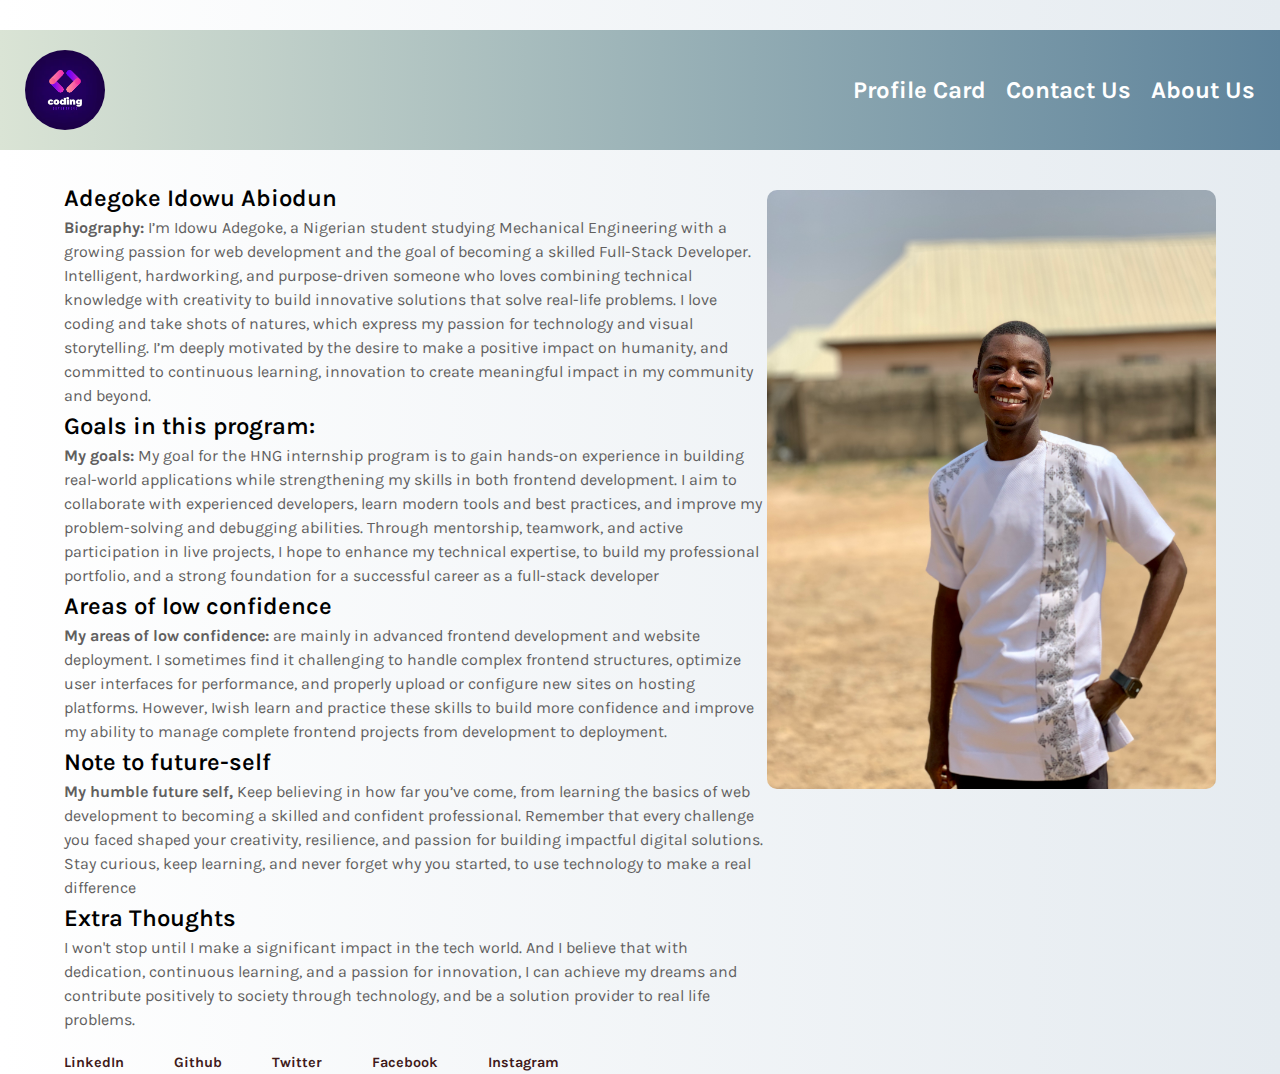
<file: aboutPage/about.html>
<!DOCTYPE html>
<html lang="en">

<head>
    <meta charset="UTF-8">
    <meta name="viewport" content="width=device-width, initial-scale=1.0">
    <link rel="preconnect" href="https://fonts.googleapis.com">
    <link rel="preconnect" href="https://fonts.gstatic.com" crossorigin>
    <link href="https://fonts.googleapis.com/css2?family=Karla:ital,wght@0,200..800;1,200..800&display=swap"
        rel="stylesheet">
    <link rel="stylesheet" href="style.css">
    <title>About Us</title>
</head>

<body>
    <main data-testid="test-about-page">
        <nav>
            <img src="../image/logo.jpg" alt="brand logo" class="logo">
            <ul>
                <li><a href="../index.html">Profile Card</a></li>
                <li><a href="../contactPage/contact.html">Contact Us</a></li>
                <li><a href="about.html">About Us</a></li>
            </ul>
        </nav>
        <div class="main-content">
            <div id="about">
                <section>
                    <h1>Adegoke Idowu Abiodun</h1>
                    <p data-testid="test-about-bio"><strong>Biography:</strong> I’m Idowu Adegoke, a Nigerian student
                        studying Mechanical Engineering with a growing passion for web development and the
                        goal of becoming a skilled Full-Stack Developer. Intelligent, hardworking, and
                        purpose-driven someone who
                        loves combining technical knowledge with creativity to build innovative solutions that solve
                        real-life problems. I love coding and take shots of natures, which express my passion for
                        technology and visual
                        storytelling. I’m deeply
                        motivated by the desire to make a positive impact on humanity, and committed to continuous
                        learning, innovation to create meaningful impact in my community and beyond. </p>
                </section>
                <section>
                    <h2>Goals in this program:</h2>
                    <p data-testid="test-about-goals"> <strong>My goals:</strong> My goal for the HNG internship program
                        is to gain
                        hands-on experience in building real-world applications
                        while strengthening my skills in both frontend development. I aim to collaborate
                        with experienced
                        developers, learn modern tools and best practices, and improve my problem-solving and debugging
                        abilities. Through
                        mentorship, teamwork, and active participation in live projects, I hope to enhance my technical
                        expertise, to build my
                        professional portfolio, and a strong foundation for a successful career as a full-stack
                        developer</p>
                </section>
                <section>
                    <h2>Areas of low confidence</h2>
                    <p data-testid="test-about-confidence"><strong>My areas of low confidence:</strong> are mainly in
                        advanced frontend
                        development and website deployment. I sometimes find it
                        challenging to handle complex frontend structures, optimize user interfaces for performance, and
                        properly upload or
                        configure new sites on hosting platforms. However, Iwish learn and practice these
                        skills to build more
                        confidence and improve my ability to manage complete frontend projects from development to
                        deployment.
                    </p>
                </section>
                <section>
                    <h2>Note to future-self</h2>
                    <p data-testid="test-about-future-note"><strong>My humble future self,</strong> Keep believing in
                        how far you’ve come, from learning the basics of web development to becoming a skilled and
                        confident
                        professional. Remember that every challenge you faced shaped your creativity, resilience, and
                        passion for building
                        impactful digital solutions. Stay curious, keep learning, and never forget why you started, to
                        use technology to make a
                        real difference </p>
                </section>
                <section>
                    <h2>Extra Thoughts</h2>
                    <p class="extraThoughts" data-testid="test-about-extra">I won't stop until I make a significant
                        impact in the tech world. And I believe that with dedication, continuous learning, and a passion
                        for innovation, I can achieve my dreams and contribute positively to society through technology,
                        and be a solution
                        provider to real life problems.
                    </p>
                </section>
                <ul data-testid="test-user-social-links">
                    <li data-testid="test-user-social-linkedIn"><a href="http://www.linkedin.com" target="_blank"
                            rel="noopener noreferrer">LinkedIn</a></li>
                    <li data-testid="test-user-social-github"><a href="https://github.com/adegokeidowu47"
                            target="_blank" rel="noopener noreferrer">Github</a></li>
                    <li data-testid="test-user-social-twitter"><a href="https://x.com/AdegokeIdowu20" target="_blank"
                            rel="noopener noreferrer">Twitter</a></li>
                    <li data-testid="test-user-social-facebook"><a href="http://www.facebook.com" target="_blank"
                            rel="noopener noreferrer">Facebook</a></li>
                    <li data-testid="test-user-social-instagram"><a
                            href="https://www.instagram.com/adegoke8733/?__pwa=1#" target="_blank"
                            rel="noopener noreferrer">Instagram</a></li>
                </ul>
            </div>
            <div id="myImage">
                <img src="../image/IMG_0172.jpeg" alt="Idowu Image">
            </div>
        </div>
    </main>
</body>

</html>
</file>
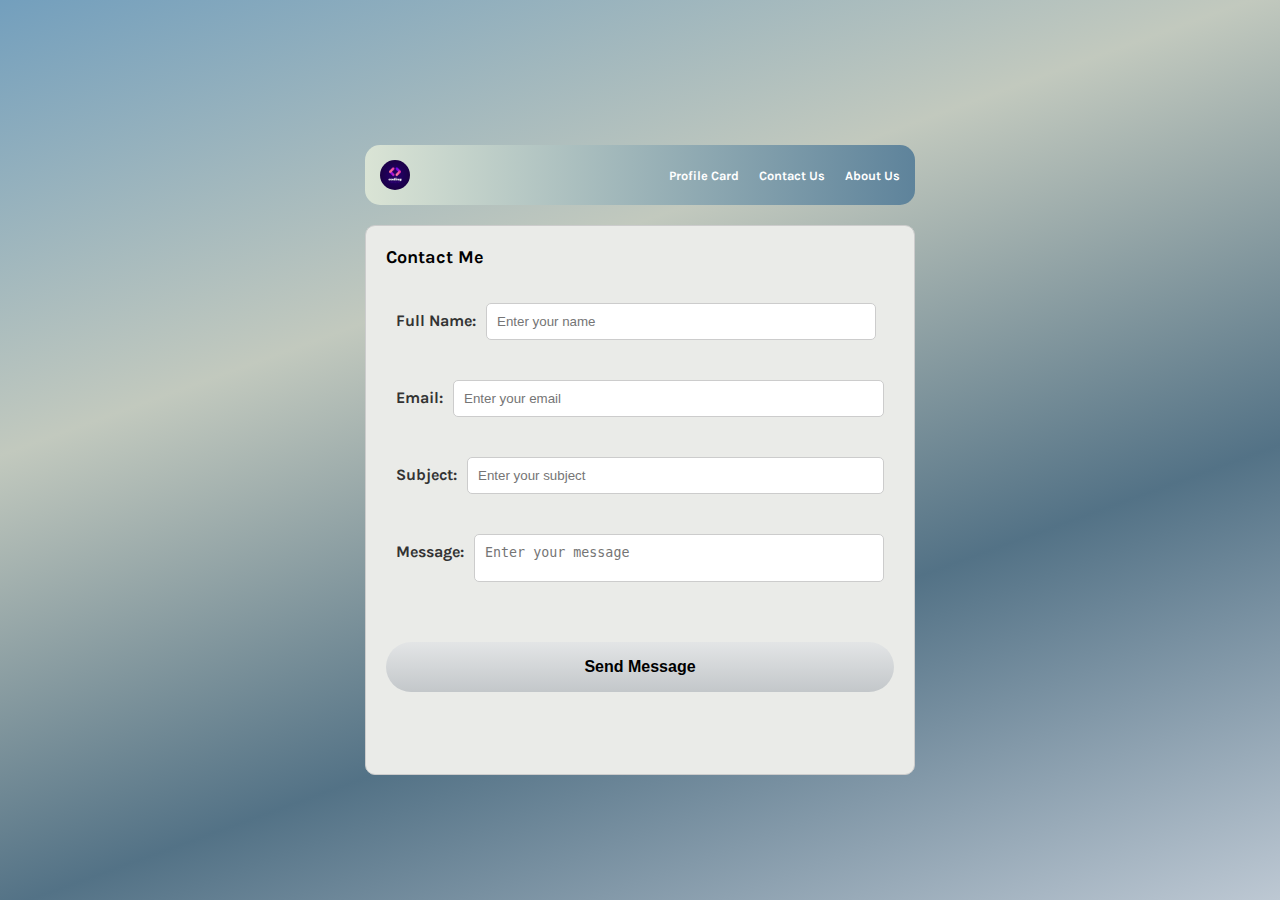
<file: contactPage/contact.html>
<!DOCTYPE html>
<html lang="en">

<head>
    <meta charset="UTF-8">
    <meta name="viewport" content="width=device-width, initial-scale=1.0">
    <link rel="preconnect" href="https://fonts.googleapis.com">
    <link rel="preconnect" href="https://fonts.gstatic.com" crossorigin>
    <link href="https://fonts.googleapis.com/css2?family=Karla:ital,wght@0,200..800;1,200..800&display=swap"
        rel="stylesheet">
    <link rel="stylesheet" href="style.css">
    <title>Contact Me</title>
</head>

<body>
    <div class="container" data-testid="test-contact-form">
        <div id="successMsg" data-testid="test-contact-success
        "></div>
        <nav>
            <img src="../image/logo.jpg" alt="brand logo" class="logo">
            <ul>
                <li><a href="../index.html">Profile Card</a></li>
                <li><a href="contact.html">Contact Us</a></li>
                <li><a href="../aboutPage/about.html">About Us</a></li>
            </ul>
        </nav>
        <div class="wrapper">
            <form action="#" method="POST">
                <main>
                    <h2>Contact Me</h2>
                    <div data-testid="test-contact-name"><label for="name">Full Name:</label>
                        <input type="text" id="name" name="name" placeholder="Enter your name" title="full name">
                    </div>
                    <div data-testid="test-contact-email">
                        <label for="email">Email:</label>
                        <input type="email" id="email" name="email" placeholder="Enter your email" title="email">
                    </div>
                    <div data-testid="test-contact-subject">
                        <label for="subject">Subject:</label>
                        <input type="subject" id="subject" name="subject" placeholder="Enter your subject"
                            title="subject">
                    </div>
                    <div data-testid="test-contact-message">
                        <label for="message">Message:</label>
                        <textarea id="message" name="message" placeholder="Enter your message" title="message-content"
                            minlength="10"></textarea>
                    </div>
                    <div class="warningmsg" data-testid="test-contact-error-emai"></div>
                    <button type="submit" title="submit button" data-testid="test-contact-submit">Send Message</button>
                </main>
            </form>
        </div>
    </div>
    <script src="script.js"></script>
</body>

</html>
</file>
<file: aboutPage/style.css>
* {
  margin: 0;
  padding: 0;
  line-height: 1.5em;
  box-sizing: border-box;
}

body {
  width: 100%;
  height: 100vh;
  overflow-y: scroll;
  font-family: 'Karla', sans-serif;
  background: linear-gradient(90deg, #ffffff, #e5ebf0);
}
nav,
nav ul li {
  display: flex;
  align-items: center;
}
nav {
  width: 100%;
  display: flex;
  align-items: center;
  padding: 15px 20px;
  margin: 30px 0;
  background: linear-gradient(90deg, #dae4d5, #5e839b);
}
ul {
  display: flex;
  justify-content: center;
  align-items: center;
  gap: 20px;
  list-style-type: none;
}
ul li {
  cursor: pointer;
  font-size: 0.9em;
  font-weight: bold;
  color: #333;
}
ul li a {
  text-decoration: none;
  color: #ffffff;
}
#about ul {
  gap: 8px;
  margin-top: 20px;
  color: #3f1a1a;
}
#about ul li a {
  color: #3f1a1a;
}
ul li a:hover {
  text-decoration: underline;
  color: #e6e5e7;
}
#about ul li a:hover {
  color: #a8a5a5;
}
.logo {
  width: 30px;
  height: auto;
  border-radius: 50%;
  margin-right: auto;
}
.main-content img {
  max-width: 100%;
  height: 100%;
  margin: 10px auto;
  border-radius: 10px;
}

.main-content {
  width: 94%;
  height: auto;
  display: flex;
  justify-content: space-between;
  align-items: start;
  flex-direction: column;
  margin: 0 auto;
}

h1,
h2 {
  font-size: 16px;
  font-weight: 600;
}
p {
  font-size: 12px;
  color: #615f5f;
}

@media screen and (min-width: 756px) {
  nav ul li {
    font-size: 1.5em;
  }
  .logo {
    width: 80px;
    height: auto;
  }
  .main-content img {
    max-width: 100%;
    height: auto;
    margin: 10px auto;
    border-radius: 10px;
  }
  #imyImage {
    width: 50%;
  }
  .main-content {
    width: 90%;
    height: auto;
    display: flex;
    justify-content: space-between;
    flex-direction: column;
    margin: 10px auto;
  }
  nav {
    padding: 15px 20px;
  }
  h1,
  h2 {
    font-size: 1.4rem;
  }
  p {
    font-size: 18px;
  }
  #about ul {
    justify-content: start;
    gap: 50px;
  }
}
@media screen and (min-width: 1000px) {
  nav ul li {
    font-size: 1.5em;
  }
  .logo {
    width: 80px;
    height: auto;
  }
  .main-content img {
    max-width: 100%;
    height: auto;
    margin: 10px auto;
    border-radius: 10px;
  }
  #imyImage {
    width: 50%;
  }
  .main-content {
    width: 90%;
    height: auto;
    display: flex;
    justify-content: space-between;
    flex-direction: row;
    margin: 0 auto;
  }
  nav {
    padding: 20px 25px;
  }
  h1,
  h2 {
    font-size: 1.5rem;
  }
  p,
  blockquote {
    font-size: 16px;
  }
  #about ul {
    justify-content: start;
    gap: 50px;
  }
}
</file>
<file: contactPage/style.css>
* {
  margin: 0;
  padding: 0;
  box-sizing: border-box;
}

.container {
  position: relative;
  width: 100%;
  height: 100vh;
  display: flex;
  justify-content: center;
  align-items: center;
  flex-direction: column;
  gap: 20px;
  font-family: 'Karla', sans-serif;
  background: linear-gradient(340deg, #bdc8d3, #537286, #c2c9be, #739fbd);
}
.wrapper {
  width: 90%;
  height: 80%;
  display: flex;
  justify-content: space-between;
  flex-direction: column;
  padding: 20px;
  border: 1px solid #ccc;
  border-radius: 10px;
  background-color: #eaebe8;
  overflow-y: scroll;
  scrollbar-width: none;
}
nav {
  width: 90%;
  display: flex;
  align-items: center;
  padding: 15px;
  border-radius: 15px;
  background: linear-gradient(90deg, #dae4d5, #5e839b);
}
nav ul {
  display: flex;
  justify-content: center;
  align-items: center;
  gap: 20px;
  list-style-type: none;
}
nav ul li {
  font-size: 0.8em;
  font-weight: bold;
  color: #333;
}
nav ul li a {
  text-decoration: none;
  color: #ffffff;
}
nav ul li a:hover {
  text-decoration: underline;
  color: #ebe8e8;
}
.logo {
  width: 30px;
  height: auto;
  border-radius: 50%;
  margin-right: auto;
}
main {
  display: flex;
  justify-content: space-between;
  align-items: start;
  flex-direction: column;
  width: 100%;
  height: auto;
}
main div {
  width: 100%;
  padding: 10px;
  margin-bottom: 15px;
  display: flex;
  justify-content: flex-start;
  align-items: baseline;
  gap: 10px;
  font-size: 1em;
  font-weight: bolder;
  color: #333;
}
h2 {
  font-size: 18px;
  margin-bottom: 20px;
}
input,
textarea {
  width: 100%;
  height: auto;
  padding: 10px;
  margin-top: 5px;
  border: 1px solid #ccc;
  border-radius: 5px;
}

input:focus,
textarea:focus {
  border: 1px solid #4d90fe;
  outline: none;
}
textarea {
  height: 48px;
  resize: none;
  scrollbar-width: none;
  -webkit-scrollbar-width: none;
}
button {
  width: 100%;
  height: 50px;
  border-radius: 25px;
  border: none;
  font-size: 16px;
  font-weight: bold;
  background: linear-gradient(-180deg, #e3e5e6, #c3c7ca);
}
button,
nav ul li {
  cursor: pointer;
}
button:hover {
  background: linear-gradient(180deg, #c3c7ca, #acadad);
  transition: all 0.6s ease-in-out;
}
button:active {
  opacity: 0.5;
}
.warningmsg {
  font-weight: 400;
  font-size: 12px;
  justify-content: center;
  color: hsl(0, 92%, 63%);
}

.error {
  border: 1px solid hsl(0, 66%, 54%);
}
.success {
  border: 1px solid hsl(169, 82%, 27%);
}
.msg {
  border: 2px solid red;
}

.successMsg {
  position: absolute;
  top: 0;
  right: 0;
  margin: 20px 20px 0 0;
  width: 200px;
  height: auto;
  padding: 20px 10px;
  background: green;
  text-align: center;
  border-radius: 10px;
  color: #fff;
  font-size: 10px;
  box-shadow: 1px 5px 10px rgba(216, 236, 220, 0.6);
}

@media screen and (min-width: 378px) {
  .wrapper {
    width: 80%;
    height: 60%;
  }
  nav {
    width: 80%;
  }
  #name {
    width: 75%;
  }
  .warningmsg {
    font-size: 14px;
  }
}
@media screen and (min-width: 568px) {
  .wrapper {
    width: 70%;
    height: 60%;
  }
  nav {
    width: 70%;
  }
  #name {
    width: 82%;
  }
  .warningmsg {
    font-size: 16px;
  }
}
@media screen and (min-width: 800px) {
  .wrapper {
    width: 550px;
    height: 550px;
  }
  nav {
    width: 550px;
  }
  #name {
    width: 80%;
  }
  .warningmsg {
    font-size: 18px;
  }
}
</file>
